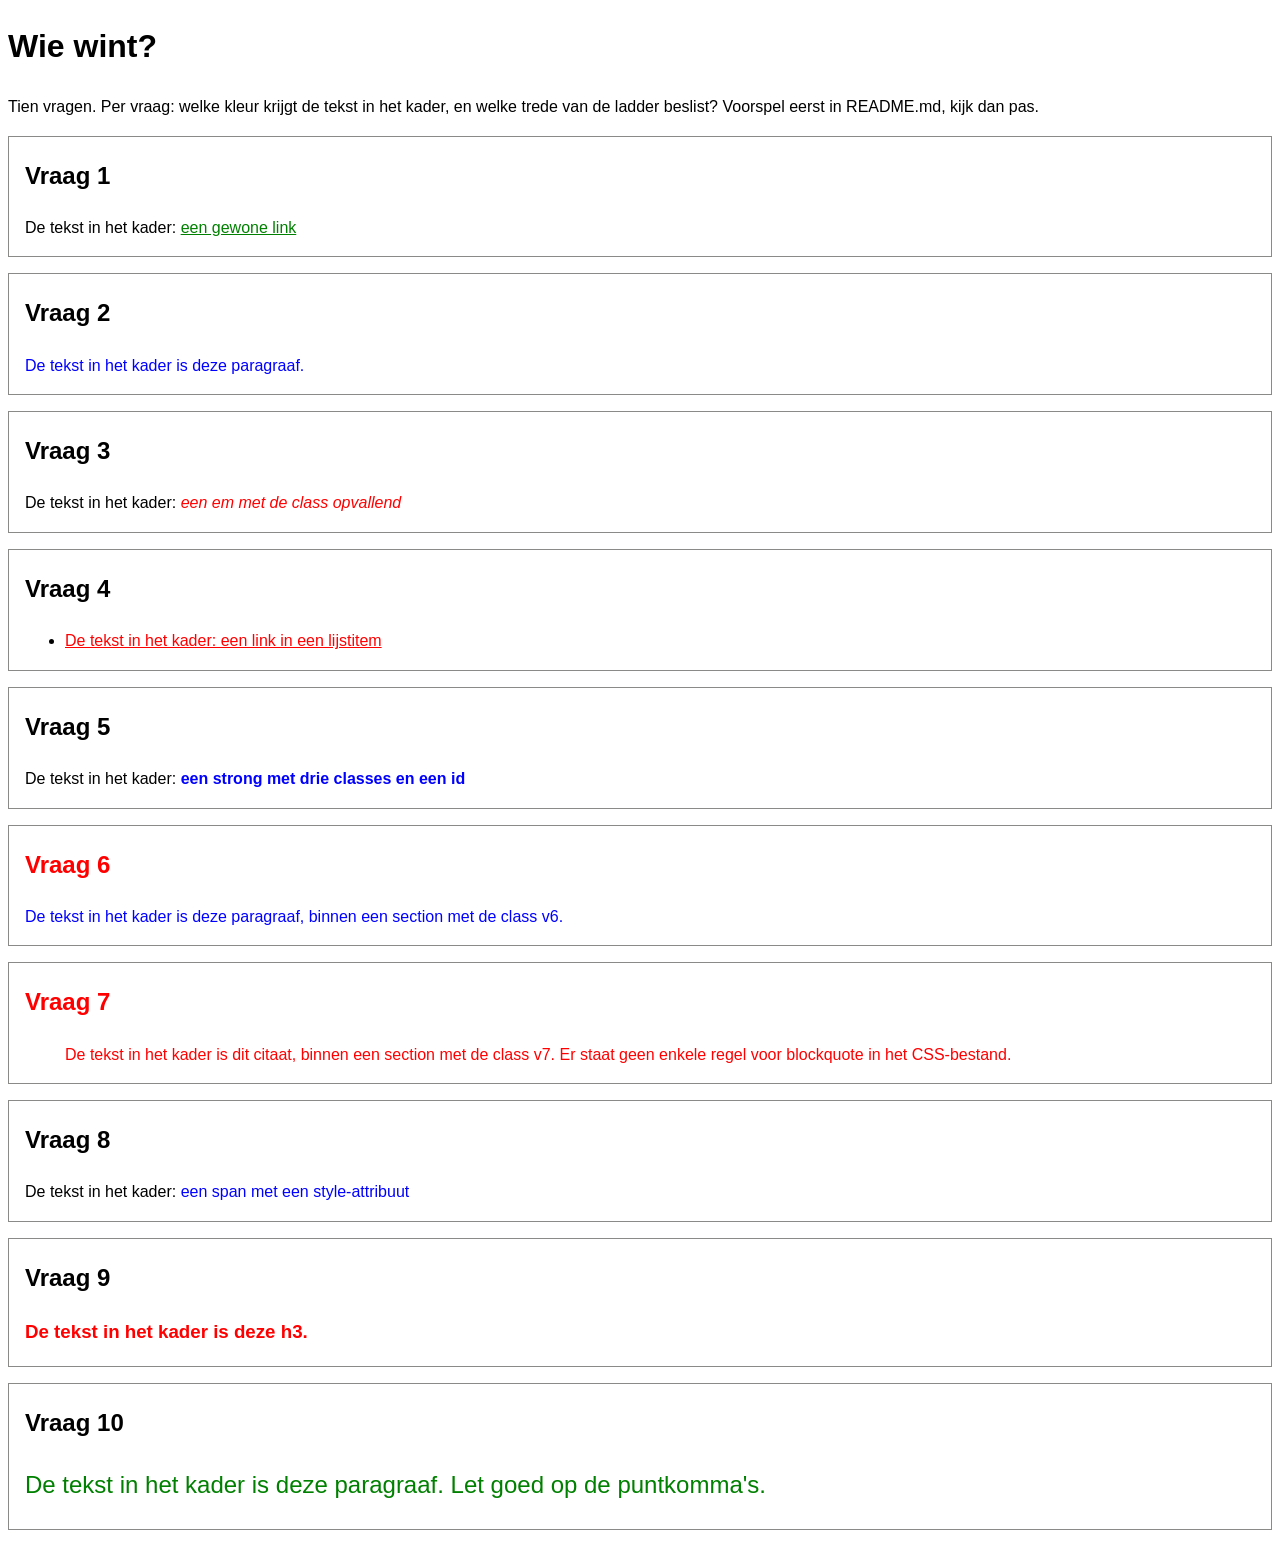
<file: labo-02/cascade/index.html>
<!-- index.html - oefening 3: voorspel, dan kijk. Wijzig dit bestand niet. -->
<!doctype html>
<html lang="nl">
  <head>
    <meta charset="utf-8">
    <meta name="viewport" content="width=device-width, initial-scale=1">
    <title>Wie wint? Tien vragen over de cascade</title>
    <link rel="stylesheet" href="css/stijl.css">
  </head>
  <body>
    <h1>Wie wint?</h1>
    <p>Tien vragen. Per vraag: welke kleur krijgt de tekst in het kader, en welke trede van de ladder beslist? Voorspel eerst in README.md, kijk dan pas.</p>

    <section class="vraag v1">
      <h2>Vraag 1</h2>
      <p>De tekst in het kader: <a href="#">een gewone link</a></p>
    </section>

    <section class="vraag v2">
      <h2>Vraag 2</h2>
      <p class="v2-tekst">De tekst in het kader is deze paragraaf.</p>
    </section>

    <section class="vraag v3">
      <h2>Vraag 3</h2>
      <p>De tekst in het kader: <em class="opvallend">een em met de class opvallend</em></p>
    </section>

    <section class="vraag v4">
      <h2>Vraag 4</h2>
      <ul>
        <li><a href="#">De tekst in het kader: een link in een lijstitem</a></li>
      </ul>
    </section>

    <section class="vraag v5">
      <h2>Vraag 5</h2>
      <p>De tekst in het kader: <strong class="een twee drie" id="v5-tekst">een strong met drie classes en een id</strong></p>
    </section>

    <section class="vraag v6">
      <h2>Vraag 6</h2>
      <p class="v6-tekst">De tekst in het kader is deze paragraaf, binnen een section met de class v6.</p>
    </section>

    <section class="vraag v7">
      <h2>Vraag 7</h2>
      <blockquote>De tekst in het kader is dit citaat, binnen een section met de class v7. Er staat geen enkele regel voor blockquote in het CSS-bestand.</blockquote>
    </section>

    <section class="vraag v8">
      <h2>Vraag 8</h2>
      <p>De tekst in het kader: <span class="v8-tekst" style="color: blue">een span met een style-attribuut</span></p>
    </section>

    <section class="vraag v9">
      <h2>Vraag 9</h2>
      <h3 class="v9-tekst">De tekst in het kader is deze h3.</h3>
    </section>

    <section class="vraag v10">
      <h2>Vraag 10</h2>
      <p class="v10-tekst">De tekst in het kader is deze paragraaf. Let goed op de puntkomma's.</p>
    </section>
  </body>
</html>
</file>
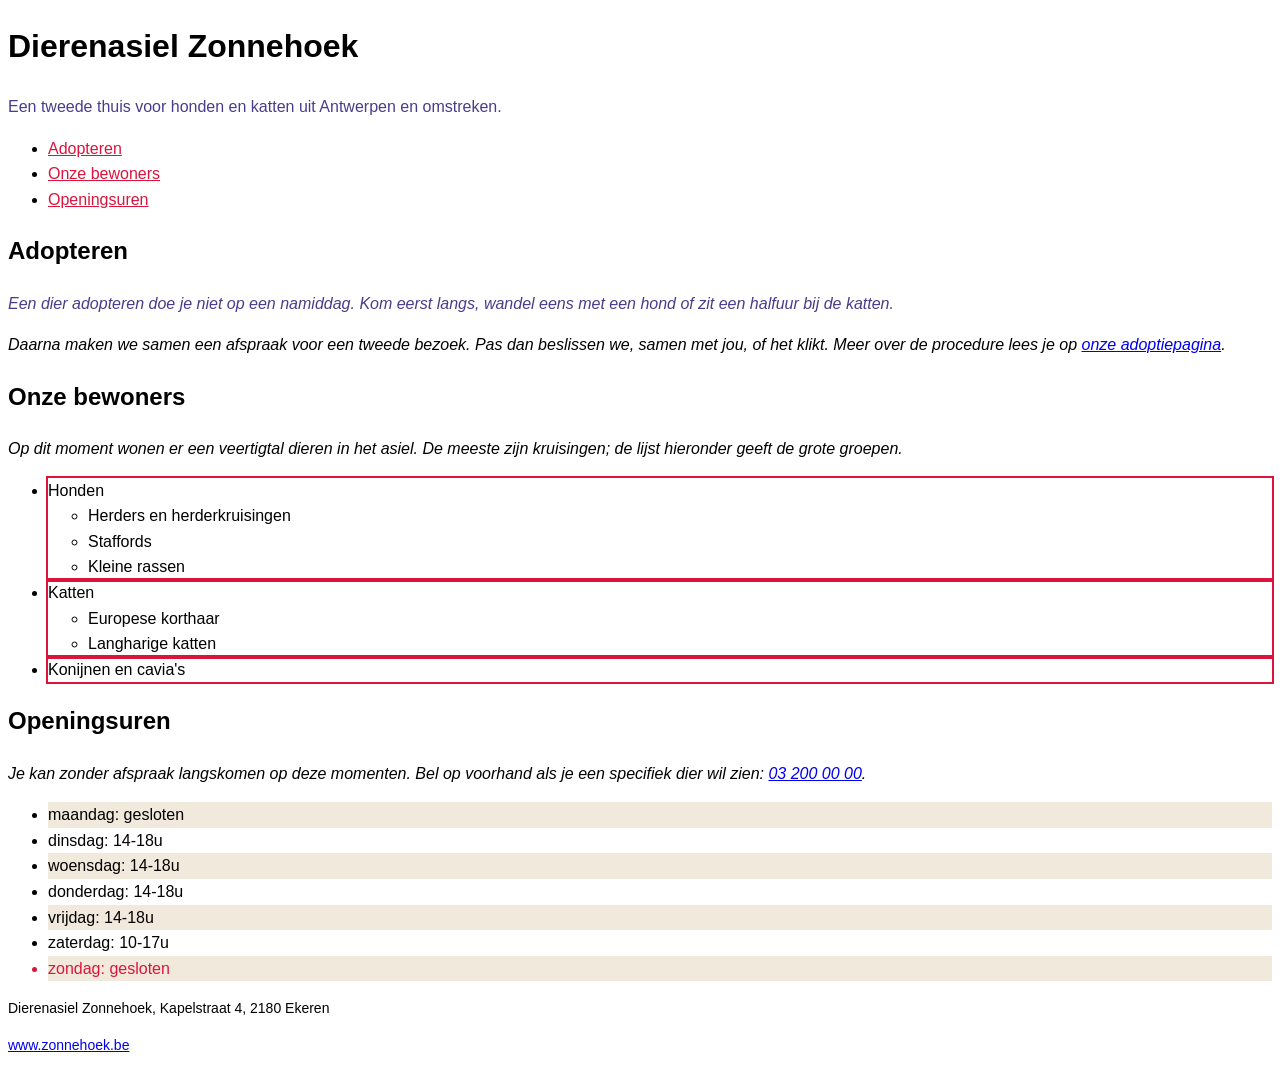
<file: labo-02/selectors/index.html>
<!-- index.html - oefening 2: selectors. Wijzig dit bestand niet; alles wat je nodig hebt, staat erin. -->
<!doctype html>
<html lang="nl">
  <head>
    <meta charset="utf-8">
    <meta name="viewport" content="width=device-width, initial-scale=1">
    <title>Dierenasiel Zonnehoek</title>
    <link rel="stylesheet" href="css/stijl.css">
  </head>
  <body>
    <header>
      <h1>Dierenasiel Zonnehoek</h1>
      <p class="slogan">Een tweede thuis voor honden en katten uit Antwerpen en omstreken.</p>
      <nav>
        <ul>
          <li><a href="#adopteren">Adopteren</a></li>
          <li><a href="#rassen">Onze bewoners</a></li>
          <li><a href="#uren">Openingsuren</a></li>
        </ul>
      </nav>
    </header>

    <main>
      <article>
        <h2 id="adopteren">Adopteren</h2>
        <p class="intro">Een dier adopteren doe je niet op een namiddag. Kom eerst langs, wandel eens met een hond of zit een halfuur bij de katten.</p>
        <p>Daarna maken we samen een afspraak voor een tweede bezoek. Pas dan beslissen we, samen met jou, of het klikt. Meer over de procedure lees je op <a href="https://www.zonnehoek.be/adoptie">onze adoptiepagina</a>.</p>

        <h2 id="rassen">Onze bewoners</h2>
        <p>Op dit moment wonen er een veertigtal dieren in het asiel. De meeste zijn kruisingen; de lijst hieronder geeft de grote groepen.</p>
        <ul class="rassen">
          <li>Honden
            <ul>
              <li>Herders en herderkruisingen</li>
              <li>Staffords</li>
              <li>Kleine rassen</li>
            </ul>
          </li>
          <li>Katten
            <ul>
              <li>Europese korthaar</li>
              <li>Langharige katten</li>
            </ul>
          </li>
          <li>Konijnen en cavia's</li>
        </ul>

        <h2 id="uren">Openingsuren</h2>
        <p>Je kan zonder afspraak langskomen op deze momenten. Bel op voorhand als je een specifiek dier wil zien: <a href="tel:+3232000000">03 200 00 00</a>.</p>
        <ul class="uren">
          <li>maandag: gesloten</li>
          <li>dinsdag: 14-18u</li>
          <li>woensdag: 14-18u</li>
          <li>donderdag: 14-18u</li>
          <li>vrijdag: 14-18u</li>
          <li>zaterdag: 10-17u</li>
          <li>zondag: gesloten</li>
        </ul>
      </article>
    </main>

    <footer>
      <p>Dierenasiel Zonnehoek, Kapelstraat 4, 2180 Ekeren</p>
      <p><a href="https://www.zonnehoek.be">www.zonnehoek.be</a></p>
    </footer>
  </body>
</html>
</file>
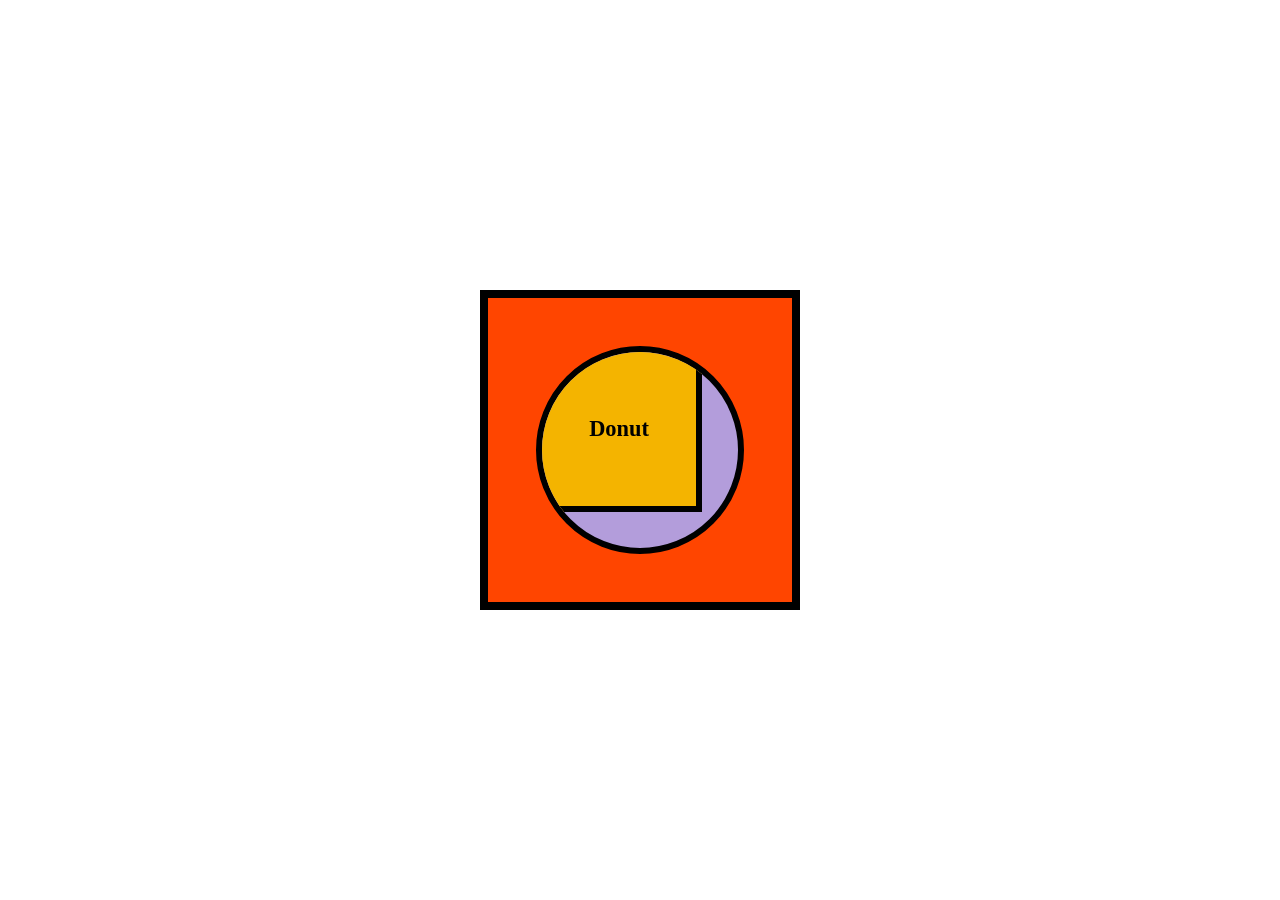
<file: labo-03/donut/index.html>
<!doctype html>
<html lang="en">
<head>
  <meta charset="utf-8">
  <meta name="viewport" content="width=device-width, initial-scale=1">
  <title>Labo 3 - Donut</title>
  <link rel="stylesheet" href="css/reset.css">
  <link rel="stylesheet" href="css/stijl.css">
</head>
<body>
  <!-- Do not change this file. Write your CSS in css/stijl.css. -->
  <main>
    <div>
      <h1>Donut</h1>
    </div>
  </main>
</body>
</html>
</file>
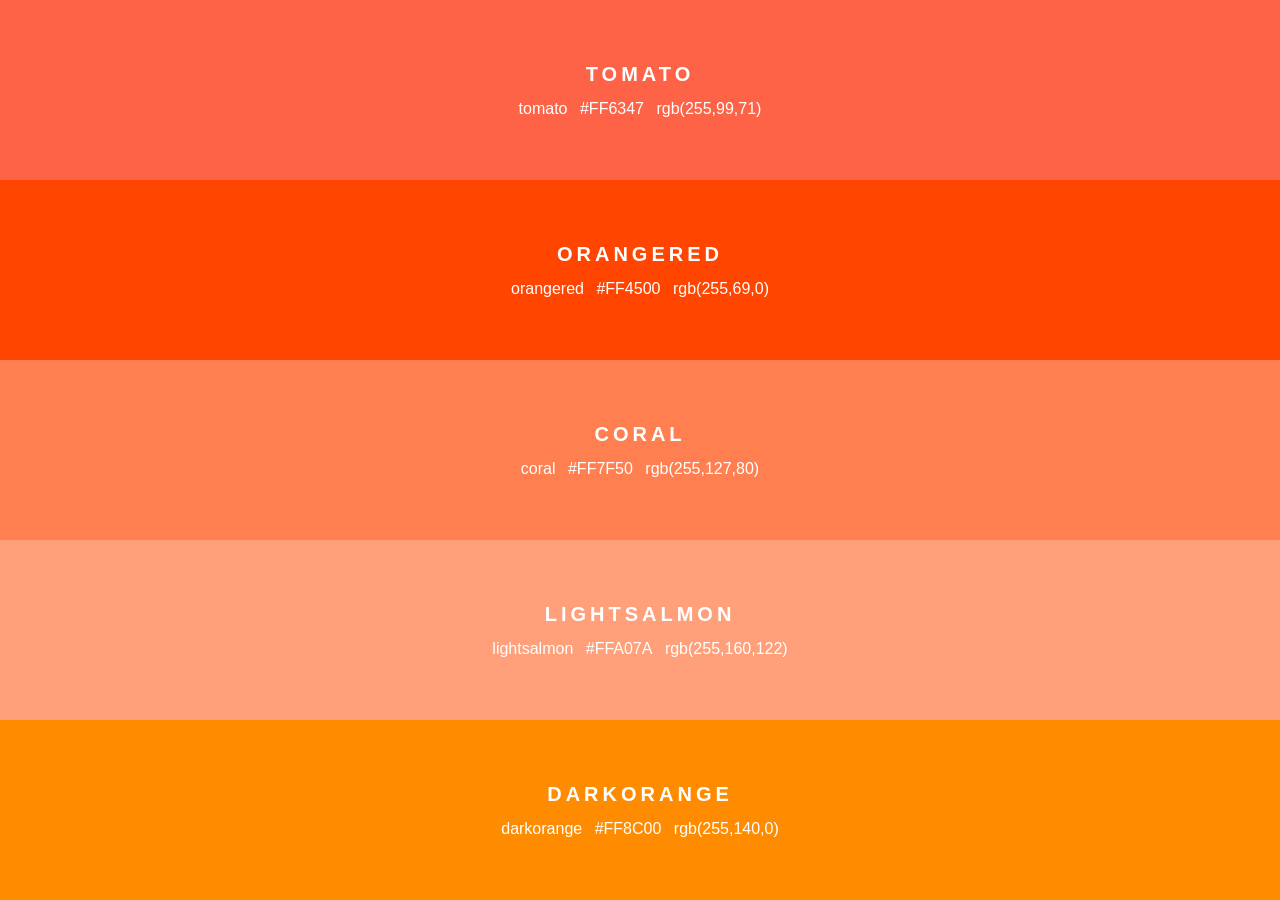
<file: labo-03/kleuren/index.html>
<!doctype html>
<html lang="en">
<head>
  <meta charset="utf-8">
  <meta name="viewport" content="width=device-width, initial-scale=1">
  <title>Labo 3 - Kleurenstalen</title>
  <link rel="stylesheet" href="css/reset.css">
  <link rel="stylesheet" href="css/stijl.css">
</head>
<body>
  <!-- Do not change this file. Write your CSS in css/stijl.css. -->
  <ul>
    <li class="tomato">
      <h2>TOMATO</h2>
      <p class="codes"><span>tomato</span> <span>#FF6347</span> <span>rgb(255,99,71)</span></p>
    </li>
    <li class="orangered">
      <h2>ORANGERED</h2>
      <p class="codes"><span>orangered</span> <span>#FF4500</span> <span>rgb(255,69,0)</span></p>
    </li>
    <li class="coral">
      <h2>CORAL</h2>
      <p class="codes"><span>coral</span> <span>#FF7F50</span> <span>rgb(255,127,80)</span></p>
    </li>
    <li class="lightsalmon">
      <h2>LIGHTSALMON</h2>
      <p class="codes"><span>lightsalmon</span> <span>#FFA07A</span> <span>rgb(255,160,122)</span></p>
    </li>
    <li class="darkorange">
      <h2>DARKORANGE</h2>
      <p class="codes"><span>darkorange</span> <span>#FF8C00</span> <span>rgb(255,140,0)</span></p>
    </li>
  </ul>
</body>
</html>
</file>
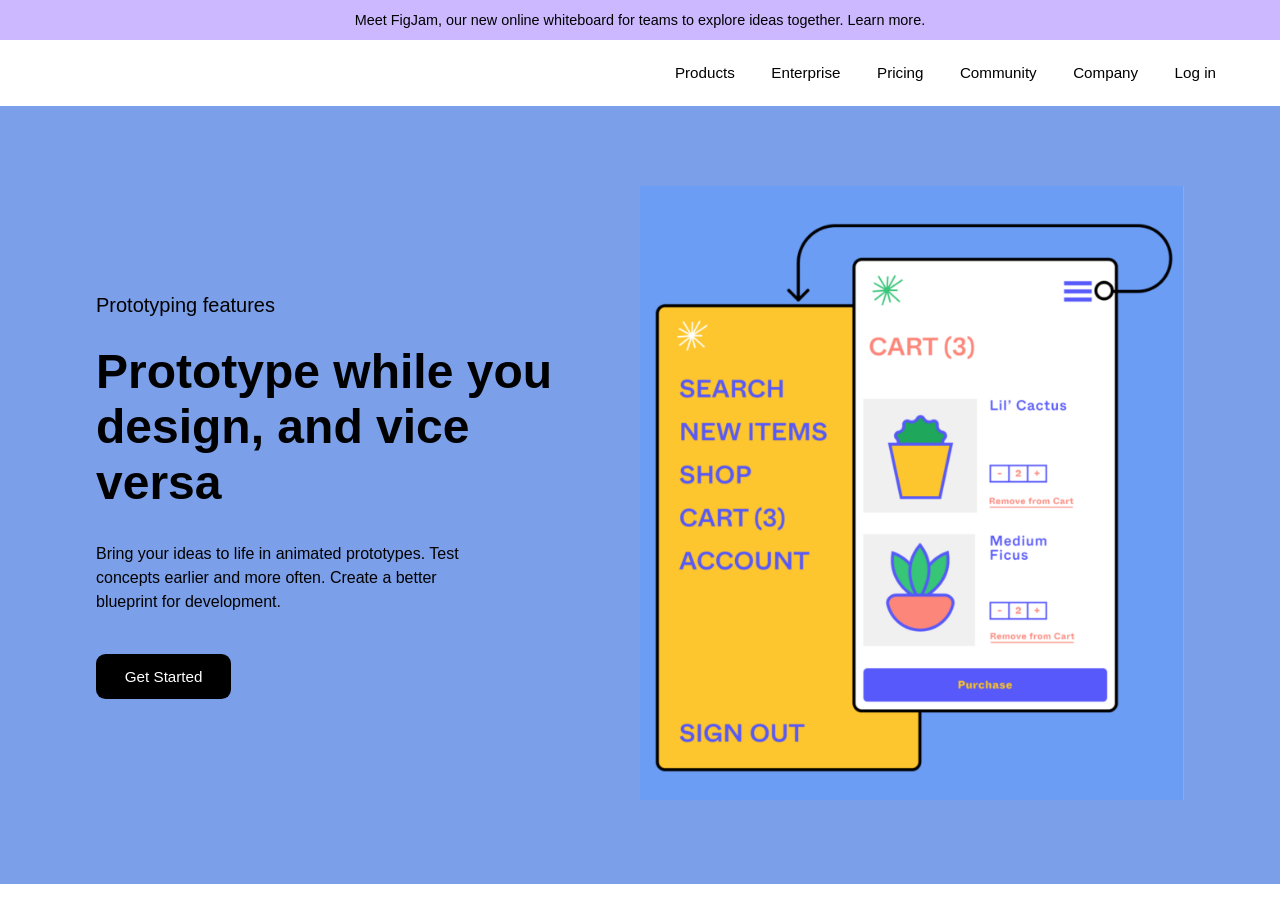
<file: labo-03/landing/index.html>
<!doctype html>
<html lang="en">
<head>
  <meta charset="utf-8">
  <meta name="viewport" content="width=device-width, initial-scale=1">
  <title>Labo 3 - Landingspagina</title>
  <link rel="stylesheet" href="css/reset.css">
  <link rel="stylesheet" href="css/stijl.css">
</head>
<body>
  <!-- Do not change this file. Write your CSS in css/stijl.css.
       Not visible in the screenshot: on :hover and :focus the links in the
       banner and in the navigation get an underline, and the button turns
       dark grey (#333333) instead of black. -->
  <div class="banner">
    <p>Meet FigJam, our new online whiteboard for teams to explore ideas together. <a href="#">Learn more</a>.</p>
  </div>
  <header>
    <nav>
      <ul>
        <li><a href="#">Products</a></li>
        <li><a href="#">Enterprise</a></li>
        <li><a href="#">Pricing</a></li>
        <li><a href="#">Community</a></li>
        <li><a href="#">Company</a></li>
        <li><a href="#">Log in</a></li>
      </ul>
    </nav>
  </header>
  <main>
    <article>
      <p class="bovenkop">Prototyping features</p>
      <h1>Prototype while you design, and vice versa</h1>
      <p>Bring your ideas to life in animated prototypes. Test concepts earlier and more often. Create a better blueprint for development.</p>
      <a href="#" class="knop">Get Started</a>
    </article><!-- no whitespace between these two tags: see syllabus 3.7 --><div class="afbeelding">
      <img src="afbeeldingen/prototype.png" alt="Prototype of a plant shop: a yellow menu panel next to a white cart screen">
    </div>
  </main>
</body>
</html>
</file>
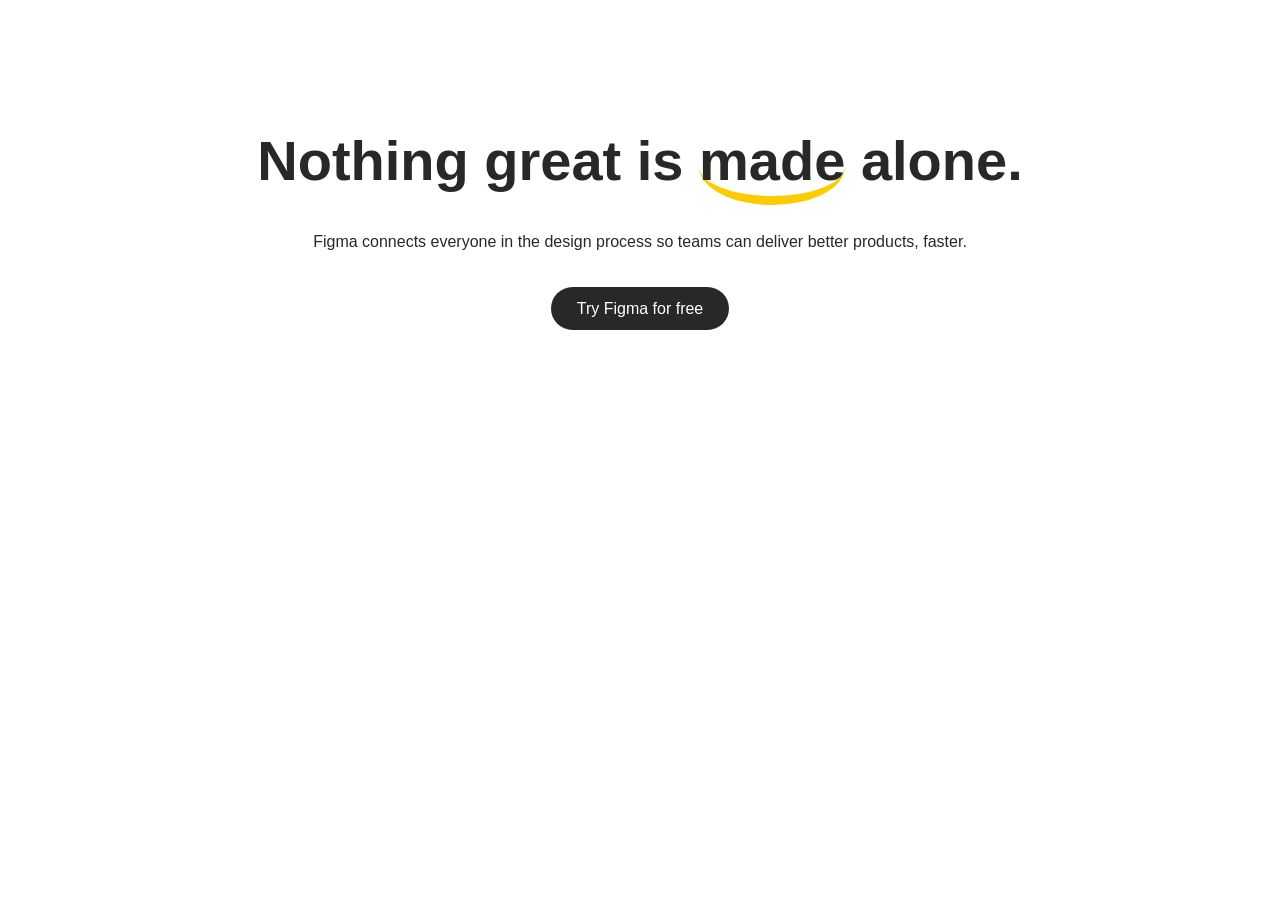
<file: labo-03/slogan/index.html>
<!doctype html>
<html lang="en">
<head>
  <meta charset="utf-8">
  <meta name="viewport" content="width=device-width, initial-scale=1">
  <title>Labo 3 - Slogan</title>
  <link rel="stylesheet" href="css/reset.css">
  <link rel="stylesheet" href="css/stijl.css">
</head>
<body>
  <!-- Do not change this file. Write your CSS in css/stijl.css.
       Not visible in the screenshot: on :hover and :focus the button turns
       dark grey (#333333) instead of black. -->
  <h2>Nothing great is <span>made</span> alone.</h2>
  <p>Figma connects everyone in the design process so teams can deliver better products, faster.</p>
  <a href="https://www.figma.com">Try Figma for free</a>
</body>
</html>
</file>
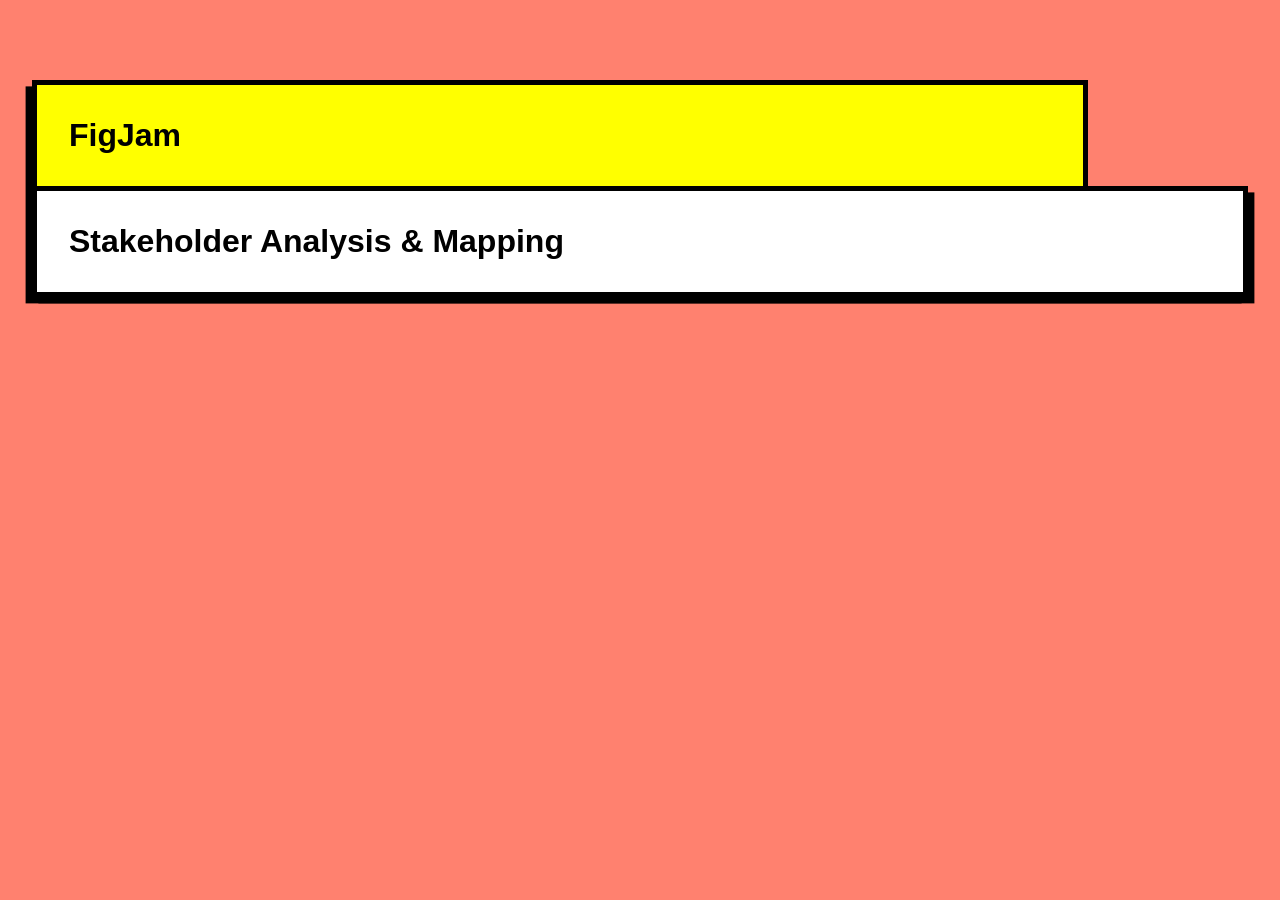
<file: labo-03/tabblad/index.html>
<!doctype html>
<html lang="en">
<head>
  <meta charset="utf-8">
  <meta name="viewport" content="width=device-width, initial-scale=1">
  <title>Labo 3 - Tabblad</title>
  <link rel="stylesheet" href="css/reset.css">
  <link rel="stylesheet" href="css/stijl.css">
</head>
<body>
  <!-- Do not change this file. Write your CSS in css/stijl.css. -->
  <h1>FigJam</h1>
  <h2>Stakeholder Analysis &amp; Mapping</h2>
</body>
</html>
</file>
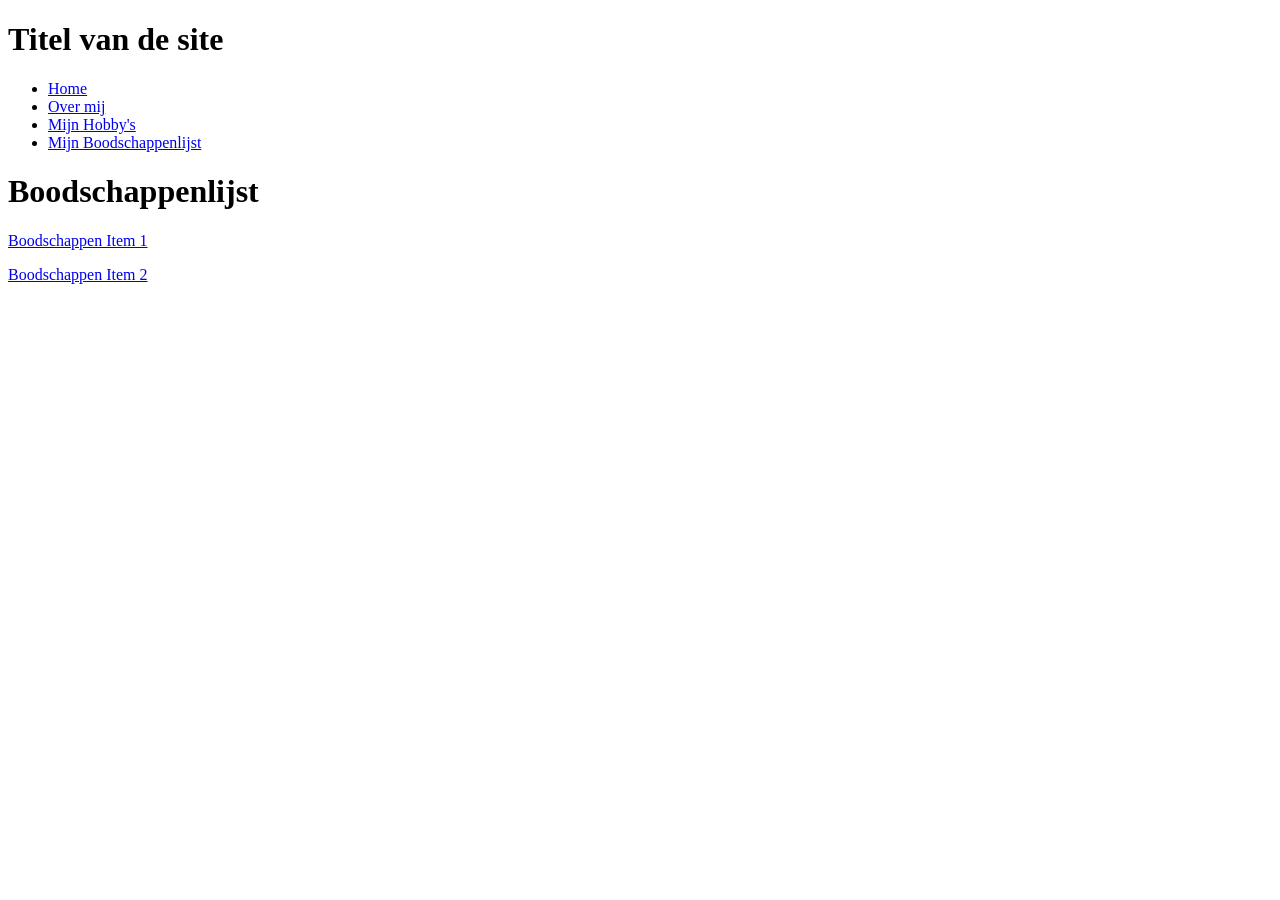
<file: labo-01/boodschappen/boodschappen.html>
<!DOCTYPE html>
<html lang="en">
<head>
    <meta charset="UTF-8">
    <meta name="viewport" content="width=device-width, initial-scale=1.0">
    <title>boodschappen</title>
    <link rel="style" href="css/style.css">
</head>
<body>

   <header>
    <h1>Titel van de site</h1>
    <nav>
        <ul>
            <li><a href="index.html">Home</a></li>
            <li><a href="over-mij.html">Over mij</a></li>
            <li><a href="hobby.html">Mijn Hobby's</a></li>
            <li><a href="boodschappen.html">Mijn Boodschappenlijst</a></li>
        </ul>
    </nav>
</header>

    <main>
    <h1>
        Boodschappenlijst
    </h1>
    <p>
        <a href="https://store.epicgames.com/collection/v-bucks?lang=nl">Boodschappen Item 1
    </p>
    <p>
        <a href="https://www.alternate.be/">Boodschappen Item 2
    </p> 
    </main>

    <footer>

    </footer>

</body>
</html>
</file>
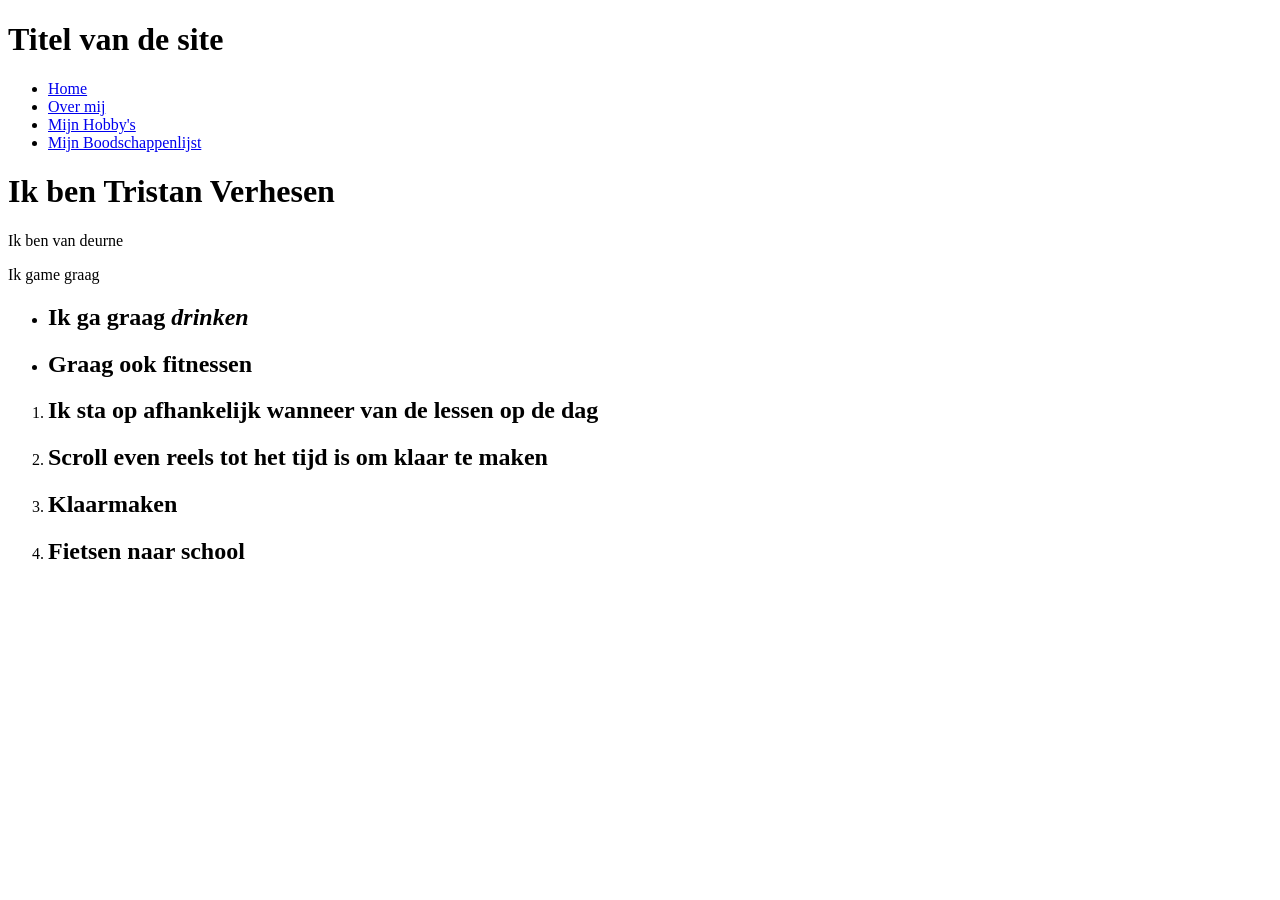
<file: labo-01/over-mij/over-mij.html>
<!DOCTYPE html>
<html lang="en">
<head>
    <meta charset="UTF-8">
    <meta name="viewport" content="width=device-width, initial-scale=1.0">
    <title>over-mij</title>
</head>
<body>
    <header>
    <h1>Titel van de site</h1>
    <nav>
        <ul>
            <li><a href="index.html">Home</a></li>
            <li><a href="over-mij.html">Over mij</a></li>
            <li><a href="hobby.html">Mijn Hobby's</a></li>
            <li><a href="boodschappen.html">Mijn Boodschappenlijst</a></li>
        </ul>
    </nav>
</header>

    
<main> 
    <h1>Ik ben Tristan Verhesen</h1>
        <p>Ik ben van deurne</p>
        <p>Ik game graag</p>
    
    <ul>
        <li> <h2>Ik ga <strong>graag</strong> <em>drinken</em></h2></li>
        <li><h2>Graag ook fitnessen</h2></li>
    </ul>
    <ol>
        <li><h2>Ik sta op afhankelijk wanneer van de lessen op de dag</h2> </li>
        <li> <h2>Scroll even reels tot het tijd is om klaar te maken</h2></li>   
        <li><h2>Klaarmaken</h2></li>    
       <li><h2>Fietsen naar school</h2></li>     
    </ol>
</main>

<footer>
    
</footer>
    
</body>
</html>
</file>
<file: labo-02/cascade/css/stijl.css>
/* stijl.css - oefening 3: voorspel, dan kijk. Wijzig dit bestand niet. */

/* Opmaak van de pagina zelf; doet niet mee in de vragen. */
body {
  font-family: Verdana, sans-serif;
  line-height: 1.6;
}

.vraag {
  border: 1px solid #8a8a89;
  padding: 0 1rem;
  margin-bottom: 1rem;
}

/* ---- vraag 1 ---- */
a {
  color: green;
}

/* ---- vraag 2 ---- */
.v2-tekst {
  color: red;
}

.v2-tekst {
  color: blue;
}

/* ---- vraag 3 ---- */
.opvallend {
  color: red;
}

em {
  color: blue;
}

/* ---- vraag 4 ---- */
.v4 > a {
  color: green;
}

.v4 a {
  color: red;
}

/* ---- vraag 5 ---- */
.een.twee.drie {
  color: red;
}

#v5-tekst {
  color: blue;
}

/* ---- vraag 6 ---- */
.v6 {
  color: red;
}

.v6-tekst {
  color: blue;
}

/* ---- vraag 7 ---- */
.v7 {
  color: red;
}

/* ---- vraag 8 ---- */
.v8-tekst {
  color: red;
}

/* ---- vraag 9 ---- */
h3 {
  color: red !important;
}

.v9-tekst {
  color: blue;
}

/* ---- vraag 10 ---- */
.v10-tekst {
  color: green;
  font-size: 1.5rem
}
</file>
<file: labo-02/selectors/css/stijl.css>
/* stijl.css - oefening 2: selectors schrijven en lezen */

/* Schrijf onder elke opdracht de regel met de selector die precies die
   elementen raakt. Gebruik de declaratie die erbij staat, zodat je in de
   browser meteen ziet wat je raakte. Voeg niets toe aan index.html. */

body {
  font-family: Verdana, sans-serif;
  line-height: 1.6;
}

/* 1. alle links in de navigatie -> color: crimson; */
nav a {
  color: crimson;
}


/* 2. alleen de paragrafen in de footer -> font-size: 0.875rem; */
footer p {
      font-size: 0.875rem;
}

/* 3. alleen de lijstitems van het BUITENSTE niveau in de lijst met de class
      rassen (dus niet de items van de binnenlijsten) -> outline: 2px solid crimson;
      (outline tekent een kader rond precies het element dat je raakte; de
      property zelf komt in hoofdstuk 3) */
ul.rassen > li {
    outline: 2px solid crimson;
}


/* 4. de paragraaf die onmiddellijk na elke h2 komt -> font-style: italic; */
main p {
      font-style: italic;
}

/* 5. elk oneven item in de lijst met openingsuren -> background-color: #f1e9dc; */
.uren :nth-child(odd){
     background-color: #f1e9dc;
}

/* 6. het laatste item in de lijst met openingsuren -> color: crimson; */
.uren :last-child{
     background-color: #f1e9dc;
     color: crimson;
}

/* 7. de slogan en de intro tegelijk, in één regel -> color: darkslateblue; */
.slogan, .intro{
      color: darkslateblue;
}

/* 8. elke link in main wanneer de muis erover gaat OF wanneer ze focus heeft
      -> background-color: yellow; */
main a:hover, a:focus{
      background-color: yellow;
}


/* ---- Lezen: welke elementen raken deze vijf selectors? Schrijf het antwoord
   in één zin per selector in README.md. Verander hier niets. ---- */

/* a. header nav ul li a */
/* b. article > p */
/* c. .uren li:nth-child(3) */
/* d. h2 ~ p */
/* e. .rassen li:first-child */
</file>
<file: labo-03/donut/css/stijl.css>
/* stijl.css - labo 3, donut (reset.css is linked before this file) */

/* === tokens === */
:root {
  --oranje: #ff4500;
  --geel: #f4b400;
  --paars: #b39ddb;
  --zwart: #000000;
}

/* === your rules === */
body {
  margin: 0;
  min-height: 100vh;
  display: flex;
  justify-content: center;
  align-items: center;
  font-family: serif;
}

/* Het oranje buitenste vierkant */
main {
  width: 20rem;
  height: 20rem;
  background-color: var(--oranje);
  border: 0.5rem solid var(--zwart);
  box-sizing: border-box;
  display: flex;
  justify-content: center;
  align-items: center;
}

/* De paarse cirkel */
div {
  width: 13rem;
  height: 13rem;
  background-color: var(--paars);
  border: 0.4rem solid var(--zwart);
  border-radius: 50%;
  box-sizing: border-box;
  overflow: hidden; /* Zorgt dat de gele h1 binnen de ronde cirkelvorm wordt afgesneden */
}

/* Het gele vierkant met de tekst */
h1 {
  width: 10rem;
  height: 10rem;
  margin: 0;
  background-color: var(--geel);
  border-right: 0.4rem solid var(--zwart);
  border-bottom: 0.4rem solid var(--zwart);
  box-sizing: border-box;
  display: flex;
  justify-content: center;
  align-items: center;
  font-size: 1.4rem;
  font-weight: bold;
}
</file>
<file: labo-03/kleuren/css/stijl.css>
/* stijl.css - labo 3, kleuren (reset.css is linked before this file) */

/* === tokens === */
:root {

}

/* === your rules === */
.tomato {
    background-color: tomato;
}

.orangered {
    background-color: orangered;
}

.coral {
    background-color: coral;
}

.lightsalmon {
    background-color: lightsalmon;
}

.darkorange {
    background-color: darkorange;
}

body {
    color: white;
    font-family: Arial, Helvetica, sans-serif;
    text-align: center;
}

li {
    height: 20vh;
    padding-top: 7vh;
}

ul {
    margin: 0;
    padding: 0;
}

h2 {
    font-size: 1.25rem;
    letter-spacing: 0.25rem;
    padding-bottom: 1.5vh;
}

span:nth-child(2) {
    margin-left: 0.5rem;
    margin-right: 0.5rem;
}
</file>
<file: labo-03/landing/css/stijl.css>
/* stijl.css - labo 3, landing (reset.css is linked before this file) */

/* === tokens === */
:root {
  --banner-bg: #cbb8ff;
  --main-bg: #7b9fe8;
  --text-dark: #000000;
  --knop-bg: #000000;
  --knop-hover: #333333;
}

/* === your rules === */
body {
  font-family: Arial, sans-serif;
  color: var(--text-dark);
  margin: 0;
}

/* --- 1. Paarse Banner bovenaan --- */
.banner {
  background-color: var(--banner-bg);
  text-align: center;
  padding: 0.75rem 1rem;
  font-size: 0.9rem;
}

.banner a {
  color: inherit;
  text-decoration: none;
}

.banner a:hover,
.banner a:focus {
  text-decoration: underline;
}

/* --- 2. Navigatiebalk --- */
header {
  padding: 1.5rem 4rem;
  background-color: #ffffff;
}

nav ul {
  list-style: none;
  margin: 0;
  padding: 0;
  text-align: right;
}

nav li {
  display: inline-block;
  margin-left: 2rem;
}

nav a {
  text-decoration: none;
  color: var(--text-dark);
  font-size: 0.95rem;
}

nav a:hover,
nav a:focus {
  text-decoration: underline;
}

/* --- 3. Hoofdgedeelte (Main) --- */
main {
  background-color: var(--main-bg);
  padding: 5rem 6rem;
  box-sizing: border-box;
}

/* Linker kolom (tekst) */
article {
  display: inline-block;
  vertical-align: middle;
  width: 50%;
  box-sizing: border-box;
  padding-right: 3rem;
}

.bovenkop {
  font-size: 1.25rem;
  margin-bottom: 1.5rem;
}

h1 {
  font-size: 3rem;
  font-weight: bold;
  line-height: 1.15;
  margin-bottom: 2rem;
}

article p {
  line-height: 1.5;
  margin-bottom: 2.5rem;
  max-width: 25rem;
}

/* De knop */
.knop {
  display: inline-block;
  background-color: var(--knop-bg);
  color: #ffffff;
  padding: 0.9rem 1.8rem;
  text-decoration: none;
  border-radius: 0.6rem;
  font-size: 0.95rem;
  font-weight: 500;
}

.knop:hover,
.knop:focus {
  background-color: var(--knop-hover);
}

/* Rechter kolom (afbeelding) */
.afbeelding {
  display: inline-block;
  vertical-align: middle;
  width: 50%;
  box-sizing: border-box;
  text-align: center;
}

.afbeelding img {
  max-width: 100%;
  height: auto;
  display: inline-block;
}
</file>
<file: labo-03/slogan/css/stijl.css>
/* stijl.css - labo 3, slogan */

/* === tokens === */
:root {
  --text: #282827;
  --geel: #fccc00;
}

/* === your rules === */
body {
  text-align: center;
  font-family: Arial, sans-serif;
  padding: 8rem 2rem;
  color: var(--text);
}

h2 {
  font-size: 3.5rem;
  margin-bottom: 1.5rem;
}

/* Het gele boogje onder het woord made */
h2 span {
  display: inline-block;
  border-bottom: 0.6rem solid var(--geel);
  border-radius: 50%;
  padding-bottom: 0.2rem;
}

p {
  line-height: 1.6;
  margin-bottom: 2rem;
}

/* De knop */
a {
  display: inline-block;
  padding: 0.8rem 1.6rem;
  border-radius: 2rem;
  color: white;
  background-color: var(--text);
  text-decoration: none;
}

/* Kleurverandering bij erover hoveren of selecteren */
a:hover,
a:focus {
  background-color: #333333;
}
</file>
<file: labo-03/tabblad/css/stijl.css>
/* stijl.css - labo 3, tabblad (reset.css is linked before this file) */

/* === tokens === */
:root {

}

/* === your rules === */
body {
    background-color: #ff816f;
    margin-top: 5rem;
    margin-right: 2rem;
    margin-left: 2rem;
    font-family: Arial, Helvetica, sans-serif;
    box-shadow: -0.4rem 0.4rem black;
  
}

h1 {
    background-color: yellow;
    margin-right: 10rem;
    padding: 2rem;
    border: 5px solid black;
    border-bottom: 0px;
}

h2 {
    background-color: white;
    font-size: 2rem;
    padding: 2rem;
    border-width: 2rem;
    border: 5px solid black;
    box-shadow: 0.4rem 0.4rem black;
}

h1,
h2 {
    outline: black;
}
</file>
<file: labo-01/boodschappen/css/style.css>
h1 {
    color: red;
}
</file>
